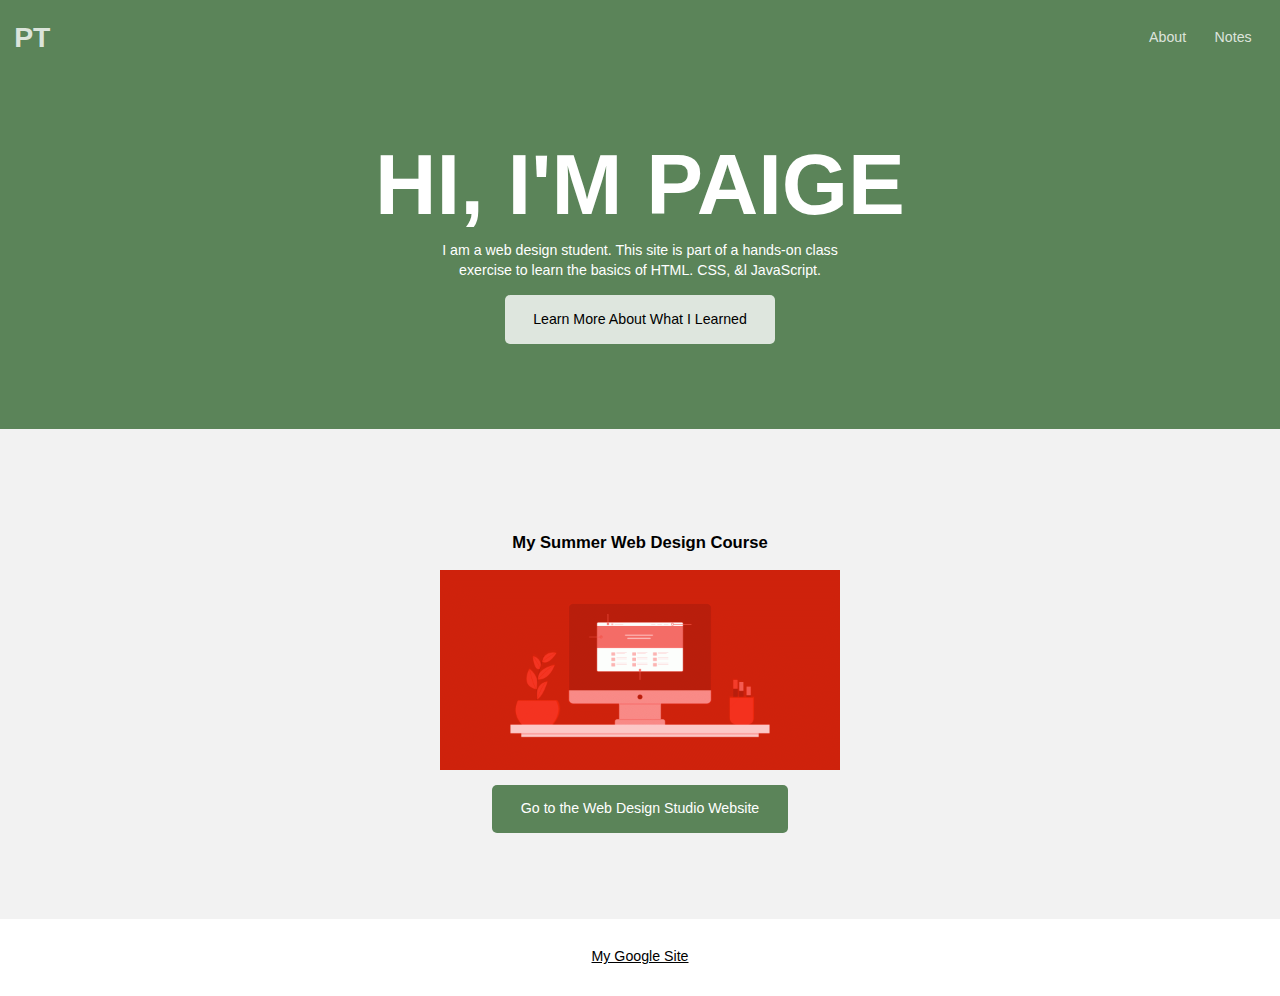
<file: index.html>
<!doctype html>
<html lang="en">

<head>
    <meta charset="utf-8" />
    <title>Paige</title>
    <meta name="description"
        content="This is an example student website for Chris G, a fictional web design student." />
    <meta name="viewport" content="width=device-width, initial-scale=1" />
    <meta http-equiv="X-UA-Compatible" content="ie=edge" />
    <link href="css/style.css" rel="stylesheet" type="text/css" />
</head>

<body class="page-home">
    <header>
        <div class="site-id">
            <h1><a href="index.html">PT</a></h1>
        </div>
        <nav class="site-nav">
            <ul>
                <li><a href="about.html">About</a></li>
                <li><a href="notes.html">Notes</a></li>
            </ul>
        </nav>
    </header>
    <main>
        <section class="hero">
            <h2>Hi, I'm Paige</h2>
            <p>I am a web design student. This site is part of a hands-on class exercise to learn the basics of HTML. CSS, &ampl JavaScript.</p>
            <a href="about.html" class="button dark">Learn More About What I Learned</a>
        </section>
        <section class="courses">
            <h3>My Summer Web Design Course</h3>
            <ul>
                <li><a href="https://creativemedia.space/web-design-studio/"><img src="images/webdesignstudio-4x2-featured.gif" alt="Web Design Studio class illustrated thumb image of a website displayed on a computer monitor on a desk."></a>
                    <a href="https://creativemedia.space/web-design-studio/" class="button">Go to the Web Design Studio Website</a>
                </li>
            </ul>
        </section>
    </main>

    <footer>
        <nav class="social-nav">
            <ul>
                <li><a href="https://sites.google.com/iolani.org/webdesignstudio-jddesigns/home">My Google Site</a></li>
            </ul>
        </nav>
    </footer>
</body>

</html>
</file>
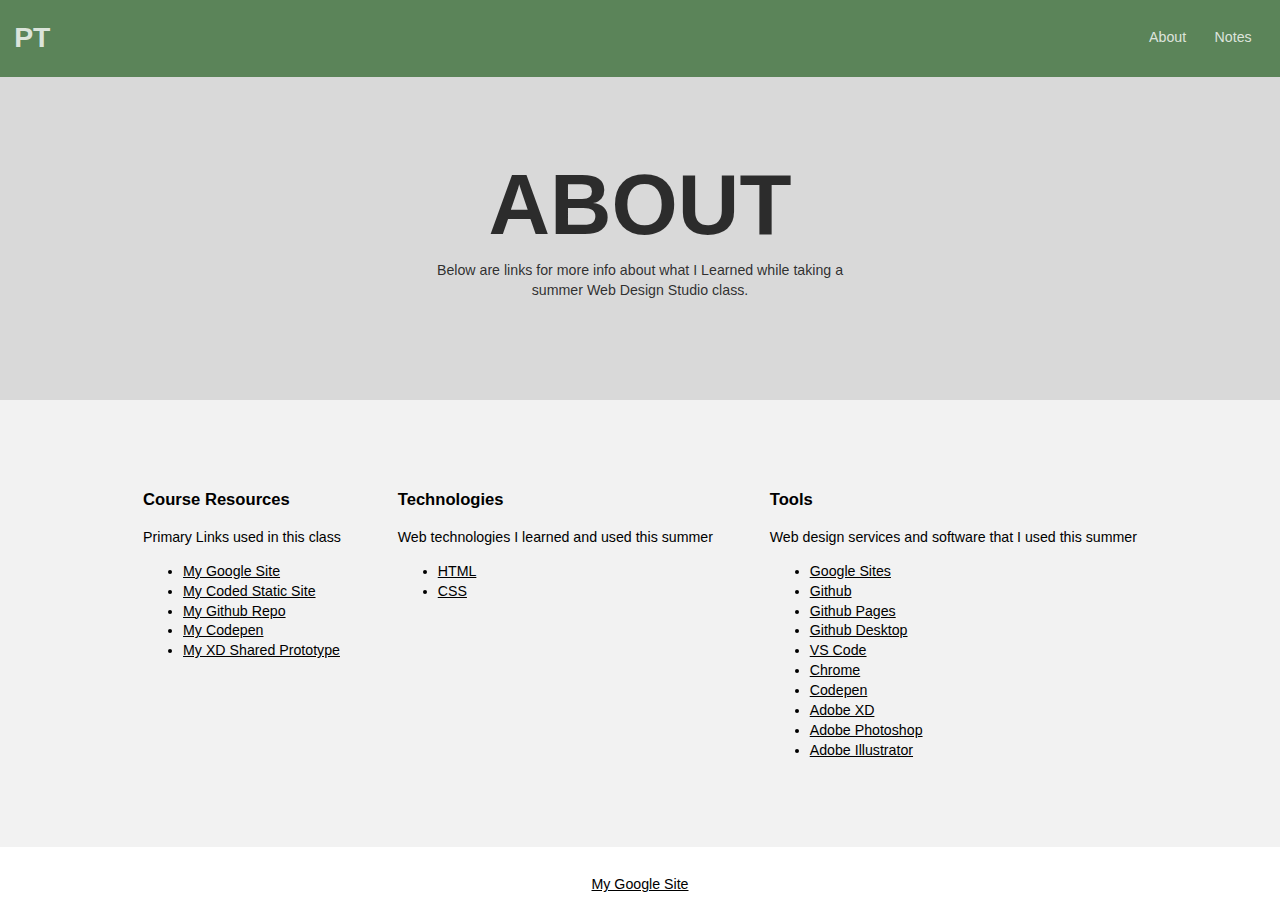
<file: about.html>
<!doctype html>
<html lang="en">

<head>
    <meta charset="utf-8" />
    <title>Paige| About</title>
    <meta name="description"
        content="This is an example student website for Chris G, a fictional web design student." />
    <meta name="viewport" content="width=device-width, initial-scale=1" />
    <meta http-equiv="X-UA-Compatible" content="ie=edge" />
    <link href="css/style.css" rel="stylesheet" type="text/css" />
</head>

<body class="page-sub">
    <header>
        <div class="site-id">
            <h1><a href="index.html">PT</a></h1>
        </div>
        <nav class="site-nav">
            <ul>
                <li><a href="index.html">About</a></li>
                <li><a href="notes.html">Notes</a></li>
            </ul>
        </nav>
    </header>
    <main>
        <section class="hero">
            <h2>About</h2>
            <p>Below are links for more info about what I Learned while taking a summer Web Design Studio class.</p>
        </section>
        <section class="coursework">

            <div class="coursework-subsection">
                <h3>Course Resources</h3>
                <p>Primary Links used in this class</p>
                <ul>
                    <li><a href="https://sites.google.com/iolani.org/webdesignstudio-jddesigns/home">My Google Site</a></li>
                    <li><a href="https://iolanipaige.github.io/">My Coded Static Site</a></li>
                    <li><a href="https://github.com/iolanipaige/iolanipaige.github.io">My Github Repo</a></li>
                    <li><a href="https://codepen.io/iolanipaige">My Codepen</a></li>
                    <li><a href="https://xd.adobe.com/view/b38c4e6b-1800-4bc7-847e-ec013c47c112-e6df/?fullscreen&hints=off">My XD Shared Prototype</a>
                    </li>
                </ul>
            </div>

            <div class="coursework-subsection">
                <h3>Technologies</h3>
                <p>Web technologies I learned and used this summer</p>
                <ul>
                    <li><a href="https://www.w3schools.com/html/html_intro.asp">HTML</a></li>
                    <li><a href="https://www.w3schools.com/css/css_intro.asp">CSS</a></li>
                </ul>
            </div>

            <div class="coursework-subsection">
                <h3>Tools</h3>
                <p>Web design services and software that I used this summer</p>
                <ul>
                    <li><a href="https://sites.google.com/">Google Sites</a></li>
                    <li><a href="https://github.com/">Github</a></li>
                    <li><a href="https://pages.github.com/">Github Pages</a></li>
                    <li><a href="https://desktop.github.com/">Github Desktop</a></li>
                    <li><a href="https://code.visualstudio.com/">VS Code</a></li>
                    <li><a href="https://www.google.com/chrome/">Chrome</a></li>
                    <li><a href="https://codepen.io">Codepen</a></li>
                    <li><a href="https://www.adobe.com/products/xd.html">Adobe XD</a></li>
                    <li><a href="https://www.adobe.com/products/photoshop.html">Adobe Photoshop</a></li>
                    <li><a href="https://www.adobe.com/products/illustrator.html">Adobe Illustrator</a></li>
            </div>

        </section>
    </main>

    <footer>
        <nav class="social-nav">
            <ul>
                <li><a href="https://sites.google.com/iolani.org/webdesignstudio-jddesigns/home">My Google Site</a></li>
            </ul>
        </nav>
    </footer>
</body>

</html>
</file>
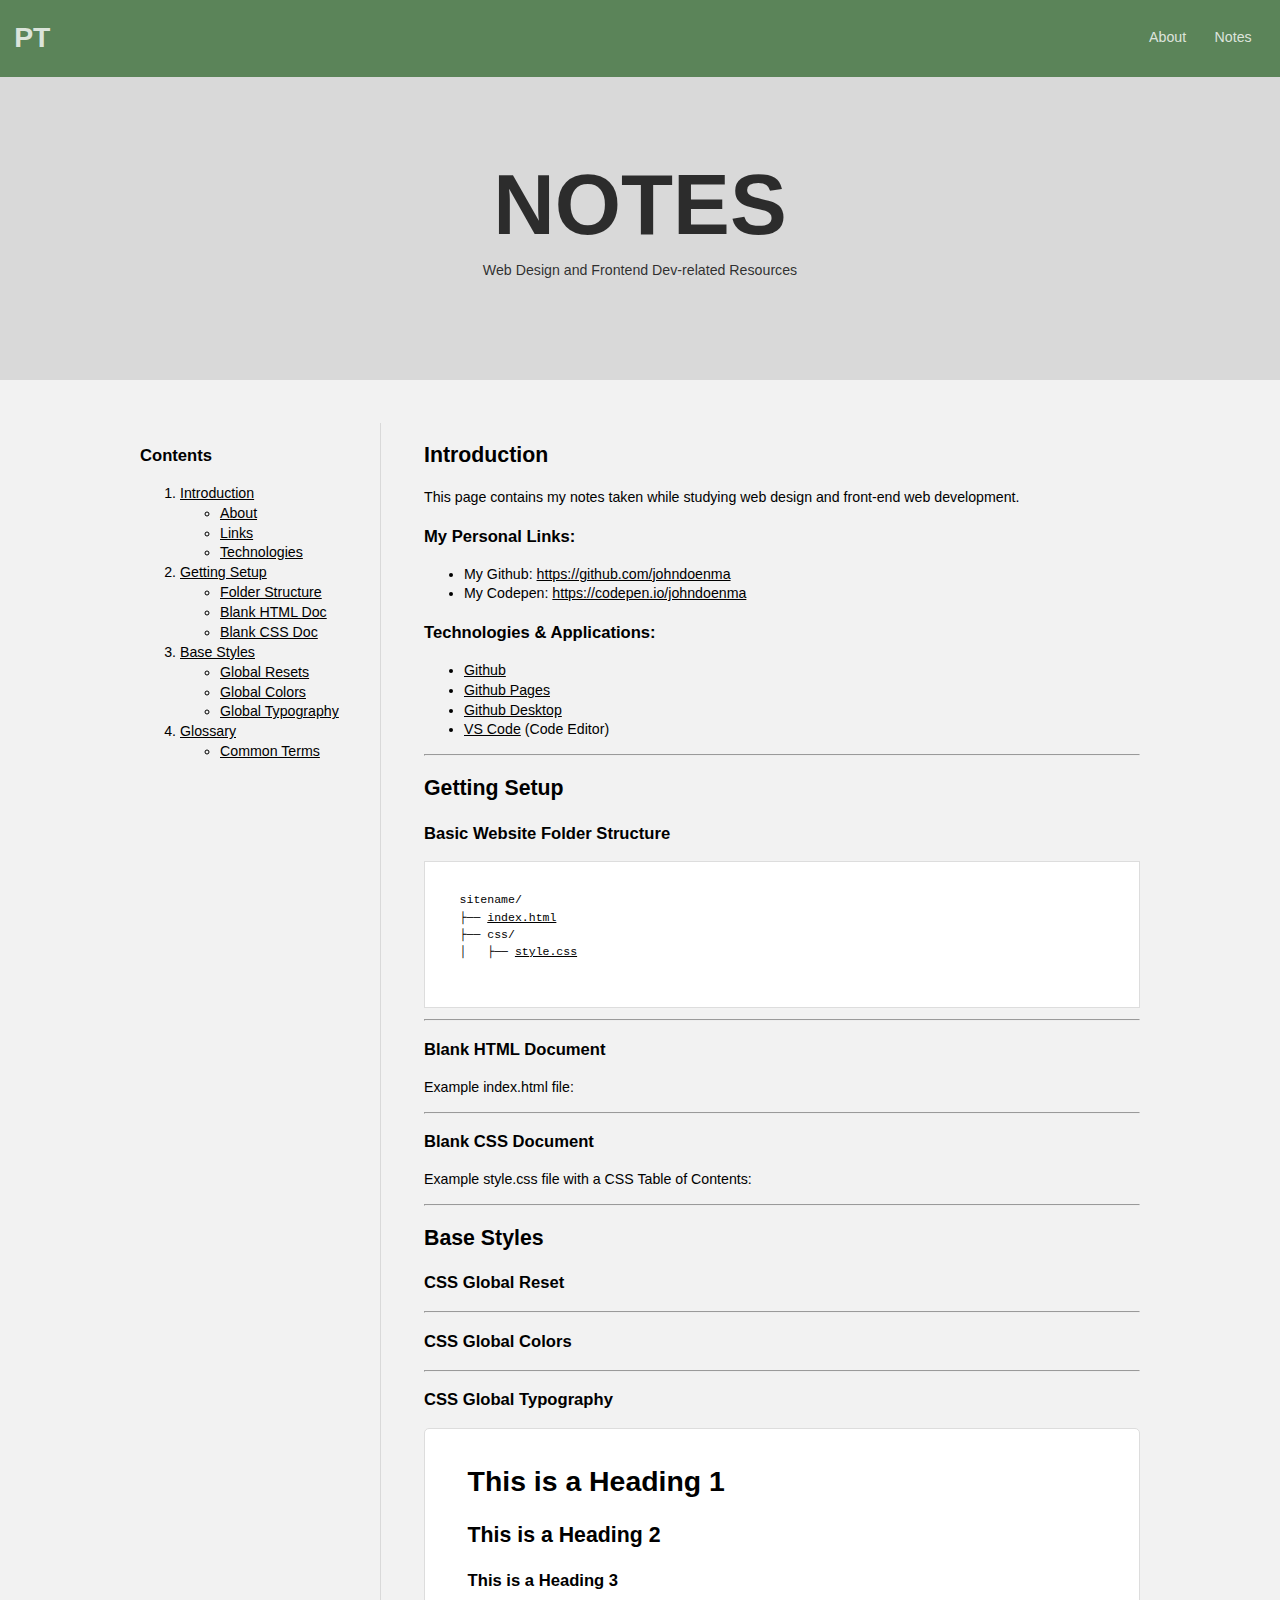
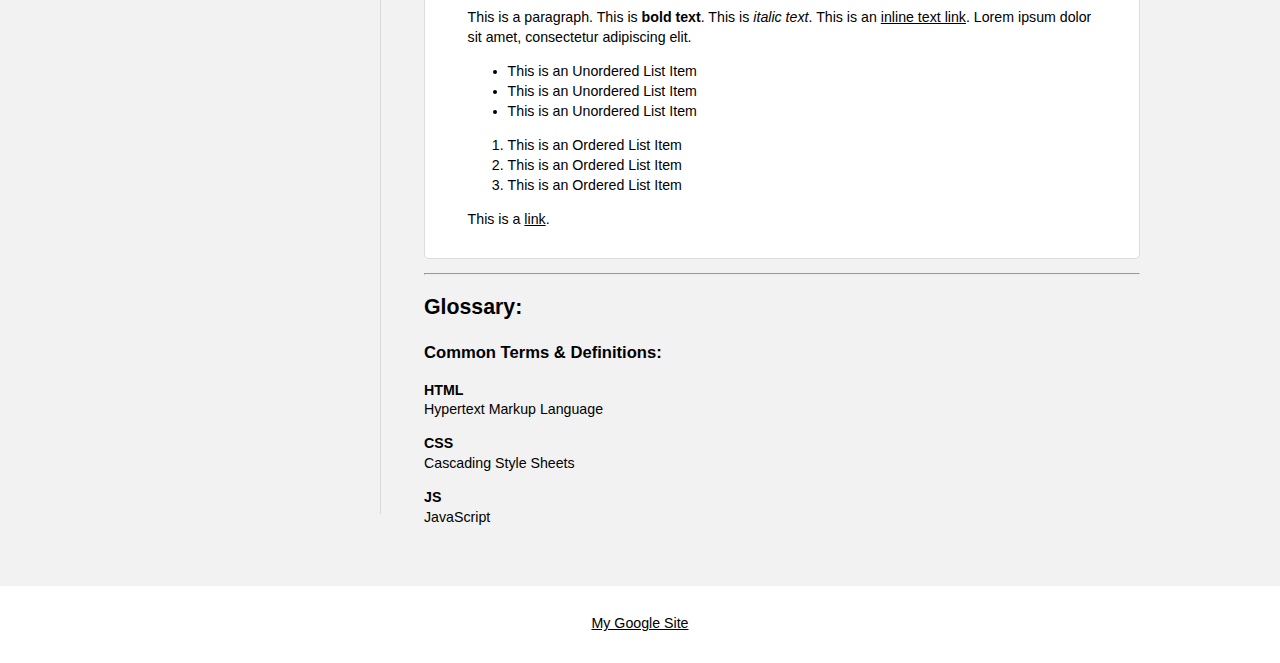
<file: notes.html>
<!doctype html>
<html lang="en">

<head>
    <meta charset="utf-8" />
    <title>Paige | Notes</title>
    <meta name="description"
        content="This is an example student website for Chris G, a fictional web design student." />
    <meta name="viewport" content="width=device-width, initial-scale=1" />
    <meta http-equiv="X-UA-Compatible" content="ie=edge" />
    <link href="css/style.css" rel="stylesheet" type="text/css" />
</head>

<body class="page-sub">
    <header>
        <div class="site-id">
            <h1><a href="index.html">PT</a></h1>
        </div>
        <nav class="site-nav">
            <ul>
                <li><a href="about.html">About</a></li>
                <li><a href="notes.html">Notes</a></li>
            </ul>
        </nav>
    </header>
    <main>
        <section class="hero">
            <h2>Notes</h2>
            <p>Web Design and Frontend Dev-related Resources</p>
        </section>
        <section>
            <div class="container two-col-sidebar">

                <aside>
                    <h3>Contents</h3>
                    <ol>
                        <li>
                            <a href="#intro">Introduction</a>
                            <ul>
                                <li><a href="#about">About</a></li>
                                <li><a href="#links">Links</a></li>
                                <li><a href="#tech">Technologies</a></li>
                            </ul>
                        </li>
                        <li>
                            <a href="#setup">Getting Setup</a>
                            <ul>
                                <li><a href="#folders">Folder Structure</a></li>
                                <li><a href="#html">Blank HTML Doc</a></li>
                                <li><a href="#css">Blank CSS Doc</a></li>
                            </ul>
                        </li>
                        <li>
                            <a href="#base-styles">Base Styles</a>
                            <ul>
                                <li><a href="#global-resets">Global Resets</a></li>
                                <li><a href="#global-colors">Global Colors</a></li>
                                <li><a href="#global-typography">Global Typography</a></li>
                            </ul>
                        </li>
                        <li>
                            <a href="#glossary">Glossary</a>
                            <ul>
                                <li><a href="#definitions">Common Terms</a></li>
                            </ul>
                        </li>
                </aside>

                <div class="primary">

                    <h2 id="intro">Introduction</h2>
                    <p id="about">
                        This page contains my notes taken while studying web design and front-end web
                        development.
                    </p>

                    <h3 id="links">My Personal Links:</h3>
                    <ul>
                        <li>
                            My Github:
                            <a href="https://github.com/iolanichris">https://github.com/johndoenma</a>
                        </li>
                        <li>
                            My Codepen:
                            <a href="https://codepen.io/iolanichris">https://codepen.io/johndoenma</a>
                        </li>
                    </ul>

                    <h3 id="tech">Technologies &amp; Applications:</h3>
                    <ul>
                        <li><a href="https://github.com/">Github</a></li>
                        <li><a href="https://pages.github.com/">Github Pages</a></li>
                        <li><a href="https://desktop.github.com/">Github Desktop</a></li>
                        <li><a href="https://code.visualstudio.com/">VS Code</a> (Code Editor)</li>
                    </ul>

                    <hr />

                    <h2 id="setup">Getting Setup</h2>

                    <h3 id="folders">Basic Website Folder Structure</h3>
                    <pre><code>
sitename/
├── <a href="https://gist.github.com/johndoenma/696e1b3bc6e5b9d001e1129cd5c8b118">index.html</a>
├── css/
│   ├── <a href="https://gist.github.com/kccnma/3cce7281cfe835b687fedfe80c099c12">style.css</a>
                          
                      </code></pre>

                    <hr />

                    <h3 id="html">Blank HTML Document</h3>
                    <p>Example index.html file:</p>
                    <script src="https://gist.github.com/johndoenma/696e1b3bc6e5b9d001e1129cd5c8b118.js"></script>


                    <hr />

                    <h3 id="css">Blank CSS Document</h3>
                    <p>Example style.css file with a CSS Table of Contents:</p>
                    <script src="https://gist.github.com/johndoenma/5abb1b0fb4eb4a8a0f864266ebaa1fe4.js"></script>


                    <hr />


                    <h2 id="base-styles">Base Styles</h2>



                    <h3 id="global-reset">CSS Global Reset</h3>
                    <script src="https://gist.github.com/johndoenma/5ef7eb0b89ca05fe451f3fa2950da32e.js"></script>


                    <hr />

                    <h3 id="global-colors">CSS Global Colors</h3>

                    <script src="https://gist.github.com/johndoenma/363ad9d4af5e678b9776cafa8a16d643.js"></script>


                    <hr />


                    <h3 id="global-typography">CSS Global Typography</h3>

                    <div class="markup-box">

                        <h1>This is a Heading 1</h1>
                        <h2>This is a Heading 2</h2>
                        <h3>This is a Heading 3</h3>

                        <p>This is a paragraph. This is <strong>bold text</strong>. This is <em>italic text</em>. This
                            is an <a href="#">inline text link</a>. Lorem ipsum dolor sit amet, consectetur adipiscing
                            elit.</p>

                        <ul>
                            <li>This is an Unordered List Item</li>
                            <li>This is an Unordered List Item</li>
                            <li>This is an Unordered List Item</li>
                        </ul>

                        <ol>
                            <li>This is an Ordered List Item</li>
                            <li>This is an Ordered List Item</li>
                            <li>This is an Ordered List Item</li>
                        </ol>

                        <p>This is a <a href="#">link</a>.</p>

                    </div>

                    <script src="https://gist.github.com/johndoenma/5b875c1db2658e181587e8be6394fbea.js"></script>

                    <script src="https://gist.github.com/johndoenma/5045d389a3c941a2f31edb66c116a1a7.js"></script>

                    <hr />

                    <h2 id="glossary">Glossary:</h2>

                    <h3 id="glossary">Common Terms &amp; Definitions:</h3>

                    <dl>
                        <dt>HTML</dt>
                        <dd>Hypertext Markup Language</dd>
                        <dt>CSS</dt>
                        <dd>Cascading Style Sheets</dd>
                        <dt>JS</dt>
                        <dd>JavaScript</dd>
                    </dl>


                </div>


            </div>
        </section>
    </main>

    <footer>
        <nav class="social-nav">
            <ul>
                <li><a href="https://sites.google.com/iolani.org/webdesignstudio-jddesigns/home">My Google Site</a></li>
            </ul>
        </nav>
    </footer>
</body>

</html>
</file>
<file: css/style.css>
/* GLOBAL RESET */
* { box-sizing: border-box; }
body { margin: 0; }

/* GLOBAL COLORS */
body { color: rgb(0, 0, 0); }
a { color: rgb(0, 0, 0); }
a:hover { color: rgba(91, 132, 89 ); }

/* GLOBAL TYPOGRAPHY */ 
body {
  font-family: Helvetica, Arial, sans-serif;
  font-size: 88.75%; /* 14px */
  line-height: 1.4;
}

/* RESPONSIVE IMAGES */
img {
    max-width: 100%;
    height: auto;
}

/* BUTTONS */
.button {
    display: inline-block;
    padding: 1em 2em;
    text-decoration: none;
    background-color: rgba(91, 132, 89 );;
    color: white;
    border-radius: 5px;
}
.button:hover {
    background-color: rgb(0, 0, 0);
    color: white;
}
.button.dark {
    color: rgb(0, 0, 0);
    background-color: rgba(255, 255, 255,.8);
}
.button.dark:hover {
    background-color: rgba(255, 255, 255,1);
}

/* SITE STRUCTURE */

header {
    background-color: rgba(91, 132, 89);
    color: rgba(0, 0, 0, 0.8); 
    padding: 1em;
    display: grid;
    grid-template-columns: 1fr 1fr;
    align-items: center;
}

header a {
    color: rgba(255, 255, 255, 0.8);
    text-decoration: none;
}

header a:hover {
    color: rgba(255, 255, 255, 1);
}


/* SITE ID */
.site-id h1 {
    margin: 0;
}

/* SITE NAV */
.site-nav ul {
    display: flex;
    justify-content: flex-end;
    margin: 0;
    padding: 0;
    list-style: none;
}

.site-nav  a {
    display: block;
    padding: 1em;
}

/* MAIN */
main {
    background: rgba(0,0,0,.05);
}

/* HERO SECTION */
.hero {
    background-color: rgb(91, 132, 89);
    text-align: center;
    color: white;
    padding: 6em 1em;
}

.hero h2 {
    font-size: 6em;
    line-height: 1;
    text-transform: uppercase;
    margin: 0 auto;
}

.hero p {
    max-width: 30em;
    margin: 1em auto;
}

/* COURSES SECTION */
.courses {
    padding: 6em 1em;
    display: grid;
    justify-content: center;
    text-align: center;
}

.courses ul {
    max-width: 400px;
    margin: 0 auto;
    padding: 0;
    list-style: none;
}

.courses img{
    display: block;
    margin-bottom: 1em;
}

/* FOOTER */
footer {
    border-top: 1px solid rgba(0,0,0,.05);
    padding: 1em;
}

/* SOCIAL NAV */
.social-nav ul {
    margin: 0;
    padding: 0;
    display: flex;
    justify-content: center;
    list-style: none;
}

.social-nav  a {
    display: block;
    padding: 1em;
}

/* LAYOUT */
.container {
    max-width: 1000px;
    margin: 0 auto;
}

section {
    padding: 3em 1em;
}

/* SIDEBAR/ASIDE */
aside {
    padding: 2em 0;
  }
  
@media (min-width: 768px) {
    .two-col-sidebar {
        display: grid;
        grid-template-columns: 20em auto;
    }
    .two-col-sidebar aside {
        border-right: 1px solid rgba(0, 0, 0, 0.1);
        margin: 0 3em 2em 0;
        padding: .3em 2em 0 0;
    }
}

/* HOME PAGE */

.page-home header {
    background-color: transparent;
    position: absolute;
    width: 100%;
}

.page-home .hero {
    /* background-image:url('../images/greenleaves.jpg'); */
    padding-top: 10em;
}


/* SUB PAGES */
.page-sub .hero {
    background-color:rgba(0, 0, 0, 0.1);
    color: rgba(0, 0, 0, 0.8);
}

/* COURSE PAGES WITH MULTIPLE PROJECT LISTS */
.coursework {
    padding: 3em 1em;
    display: flex;
    justify-content: center;
    flex-wrap: wrap;
}

.coursework-subsection {
    margin: 2em;
}

/* CODE BLOCKS */

pre code {
    width: 100%;
    display: block;
    border: 1px solid #ddd;
    background-color: #fff;
    padding: 1em 3em;
    margin-bottom: 1em;
    line-height: 1.5;
  }

.markup-box {
    border: 1px solid #ddd;
    border-radius: 5px;
    background-color: #fff;
    padding: 1em 3em;
    margin-bottom: 1em;
}

/* DEFINITION LISTS */
dt {
    font-weight: bold;
    margin-top: 1em;
}
dd {
    margin: 0;
}

/* FOR DEV PURPOSES */
/* body * {
    background-color: rgba(0,0,0,.05) !important;
    border: 1px solid rgba(0,0,0,.1) !important;
    color: rgba(0,0,0,.5) !important;
} */
</file>
